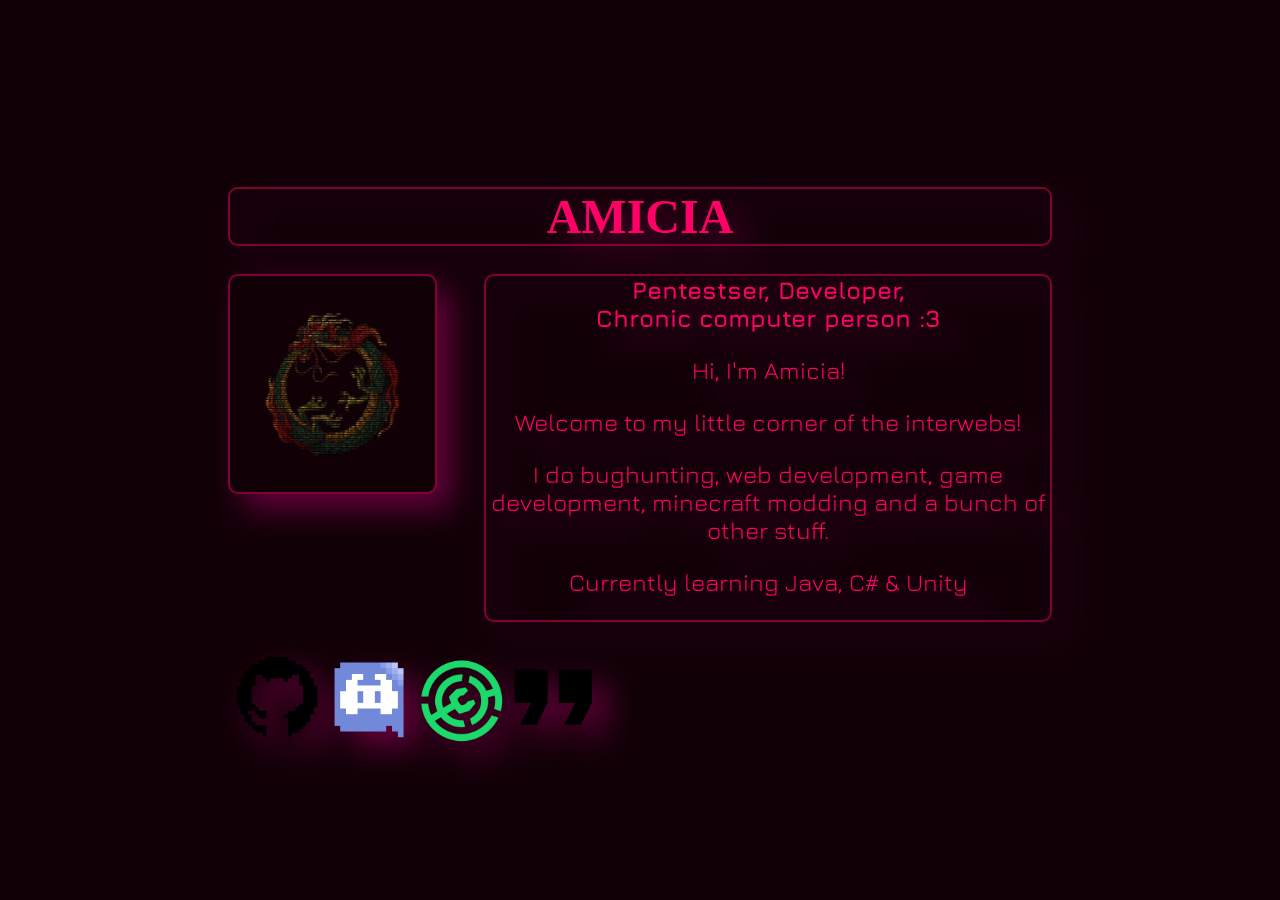
<file: index.html>
<!DOCTYPE html>

<html lang="en">

<head>

    <meta charset="UTF-8">

    <meta name="viewport" content="width=device-width, initial-scale=1.0">

    <link rel="stylesheet" type="text/css" href="https://fonts.googleapis.com/css?family=Jura"/>

    <link rel="stylesheet" type="text/css" href="styles.css">

    <title>Amicia</title>

    <link rel="shortcut icon" type="image/jpg" href="images/ouroboros.ico"/>

</head>


<div class="parallax-container">

    <div class="parallax-content">

        <body>

            <header>

                <h1>AMICIA</h1>

            </header>

            <img src="images/ouroboros.png" alt="Image" id="ouroborosimg">

            <div class="text-box">

                <b>Pentestser, Developer,</b>

                <div>

                    <b> Chronic computer person :3</b>

                </div>

                <p>Hi, I'm Amicia!</p>
                <p>Welcome to my little corner of the interwebs!</p>
                <p>I do bughunting, web development, game development, minecraft modding and a bunch of other stuff.</p>
                <p>Currently learning Java, C# & Unity</p>

            </div>

        

            <div id="linkButtons" style="font-size: 0;">

                <a href="https://github.com/Amicia-Dev" target="_blank">

                    <img src="images/githubicon.png" id="github-image"/>

                </a>

                <a href="https://discordapp.com/users/457706754847801355" target="_blank">

                    <img src="images/discordicon.png" id="discord-image"/>

                </a>
                
                <a href="https://modrinth.com/user/Amicia-Dev" target="_blank">

                    <img src="images/modrinthicon.png" id="modrinth-image"/>

                </a>

                <a href="otherPages/quotes.html"> target="_blank"

                    <img src="images/quotesicon.png" id="quotes-image"/>

                </a>
            </div>

        </body>

    </div>

</div>

<script src="script.js"></script>

</html>
</file>
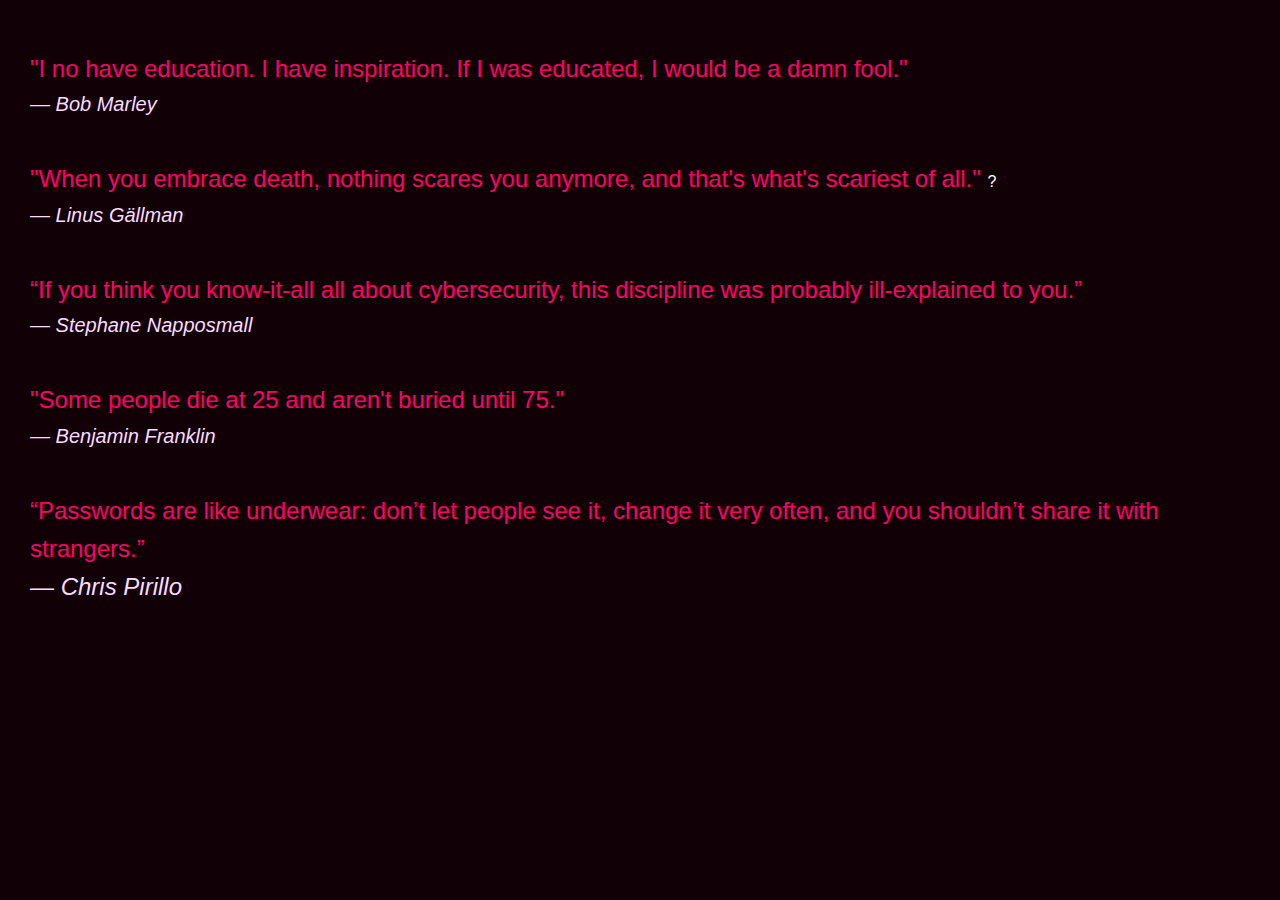
<file: otherPages/quotes.html>
<html lang="en">
<head>
    <meta charset="UTF-8">
    <meta name="viewport" content="width=device-width, initial-scale=1.0">
    <link rel="stylesheet" href="quotes_styles.css">
    <title>Quotes</title>
</head>
<body>
    <p>
        "I no have education. I have inspiration. If I was educated, I would be a damn fool."<br>
            <i><small>— Bob Marley</small></i>
    </p>

    <p>
        "When you embrace death, nothing scares you anymore, and that's what's scariest of all." <a id="quoteExplanationButton" href="quotesExplanations/LinusGallmanEmbraceDeath.txt">?</a> <br>
            <i><small>— Linus Gällman</small></i>
    </p>

    <p> “If you think you know-it-all all about cybersecurity, this discipline was probably ill-explained to you.”<br>
            <i><small>— Stephane Napposmall</i>
    </p>

    <p>
        "Some people die at 25 and aren't buried until 75."<br>
            <i><small>— Benjamin Franklin</small></i>
    </p>

    <p>
        “Passwords are like underwear: don’t let people see it, change it very often, and you shouldn’t share it with strangers.”<br>
            <i><small></small>— Chris Pirillo</i>
    </p>
</body>
</html>
</file>
<file: styles.css>
body {

    background-color: #120007;

    color: #ff0066;

    margin: auto;

    max-width: 2000px;

    overflow: hidden;

    animation: TextboxAnim 1.5s linear 0s 1 normal forwards;

    filter: drop-shadow(0px 0px 0px #63003a);

    filter: saturate(0%) drop-shadow(0px 0px 0px #63003a);

    transition: filter 1s ease 0s;

}

body:hover {

    filter: saturate(100%) drop-shadow(15px 15px 15px #63003a);
}

header {

    font: 150% "font", cursive;

    text-align: center;

    color: #ff0066;

    outline: 2px solid #830035;

    border-radius: 8px;

    width: 80%;

    margin-top: 0%;

    margin-left: 10%;

    transition: font 1s ease 0s;



}

header:hover {

    font: 250% "bradley hand", cursive;

    cursor: context-menu;

}

#ouroborosimg {

    outline: 2px solid #830035;

    width: 20%;

    border-radius: 8px;

    margin-left: 10%;

    transition: width 1s ease 0s;

}

#ouroborosimg:hover {

    width: 23%;

}

.text-box {

    font: 150% "Jura";

    text-align: center;

    margin-right: 10%;

    float: right;

    width: 55%;

    border-radius: 8px;

    outline: 2px solid #830035;

}


#linkButtons {
    float: left;
    margin-top: 3%;
    margin-left: 10%;
}

#github-image:hover, #discord-image:hover, #modrinth-image:hover, #quotes-image:hover {

    width: 15%;

}

#github-image, #discord-image, #modrinth-image, #quotes-image {

    width: 10%;

    transition: width 1s ease 0s;

}



.parallax-container {

    width: 100%;

    height: 100vh;

    overflow: hidden;

    perspective: 1000px;

    display: flex;

    justify-content: center;

    align-items: center;

}



.parallax-content {

    transform-style: preserve-3d;

    backface-visibility: hidden;

    transition: transform 0.2s ease-out;

    max-width: 80%;

}

@keyframes TextboxAnim {

    0% {

        animation-timing-function: ease-in;

        opacity: 1;

        transform: translateY(-45px);

    }



    24% {

        opacity: 1;

    }



    40% {

        animation-timing-function: ease-in;

        transform: translateY(-24px);

    }



    65% {

        animation-timing-function: ease-in;

        transform: translateY(-12px);

    }



    82% {

        animation-timing-function: ease-in;

        transform: translateY(-6px);

    }



    93% {

        animation-timing-function: ease-in;

        transform: translateY(-4px);

    }



    25%,

    55%,

    75%,

    87% {

        animation-timing-function: ease-out;

        transform: translateY(0px);

    }



    100% {

        animation-timing-function: ease-out;

        opacity: 1;

        transform: translateY(0px);

    }

}
</file>
<file: otherPages/quotes_styles.css>
body {
    background-color: #120007;
    color: #ff0066;
    margin: 0;
    padding: 20px;
    font-family: "Jura", sans-serif;
    max-width: 2000px;
    overflow: hidden;
    margin:0 auto;
}


p {
    font-size: 1.5rem;
    line-height: 1.6;
    margin: 20px 0;
    padding: 10px;
}

p:last-child {
    margin-bottom: 0;
}

i {
    color: rgb(251, 220, 255);
}

#quoteExplanationButton {
    font-size: 1rem;
    color: #ffffff;
    text-decoration:none;
}

.text-box {
    font: 150% "Jura";
    text-align: center;
    margin-right: 10%;
    float: right;
    width: 55%;
    border-radius: 8px;
    outline: 2px solid #830035;
    padding: 20px;
    background-color: #3c0022;
    box-shadow: 0 5px 15px rgba(0, 0, 0, 0.3);
}
</file>
